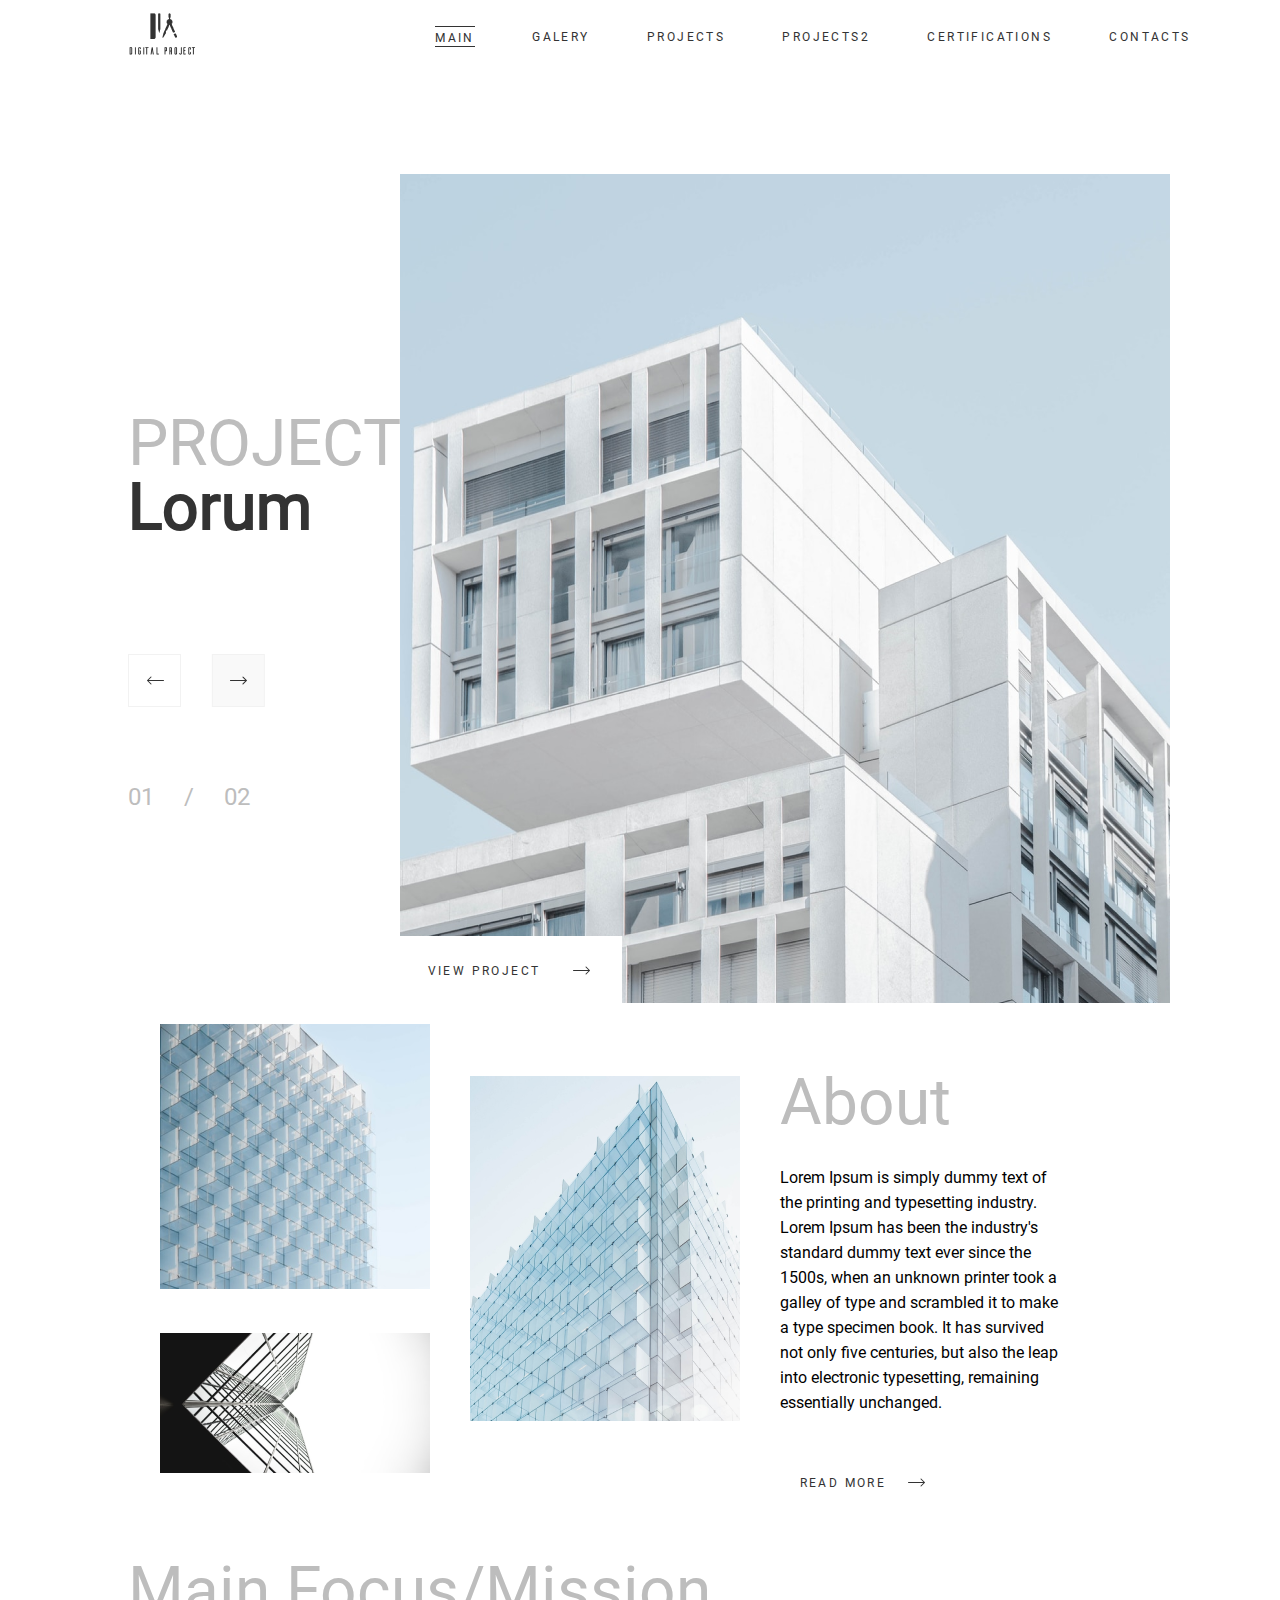
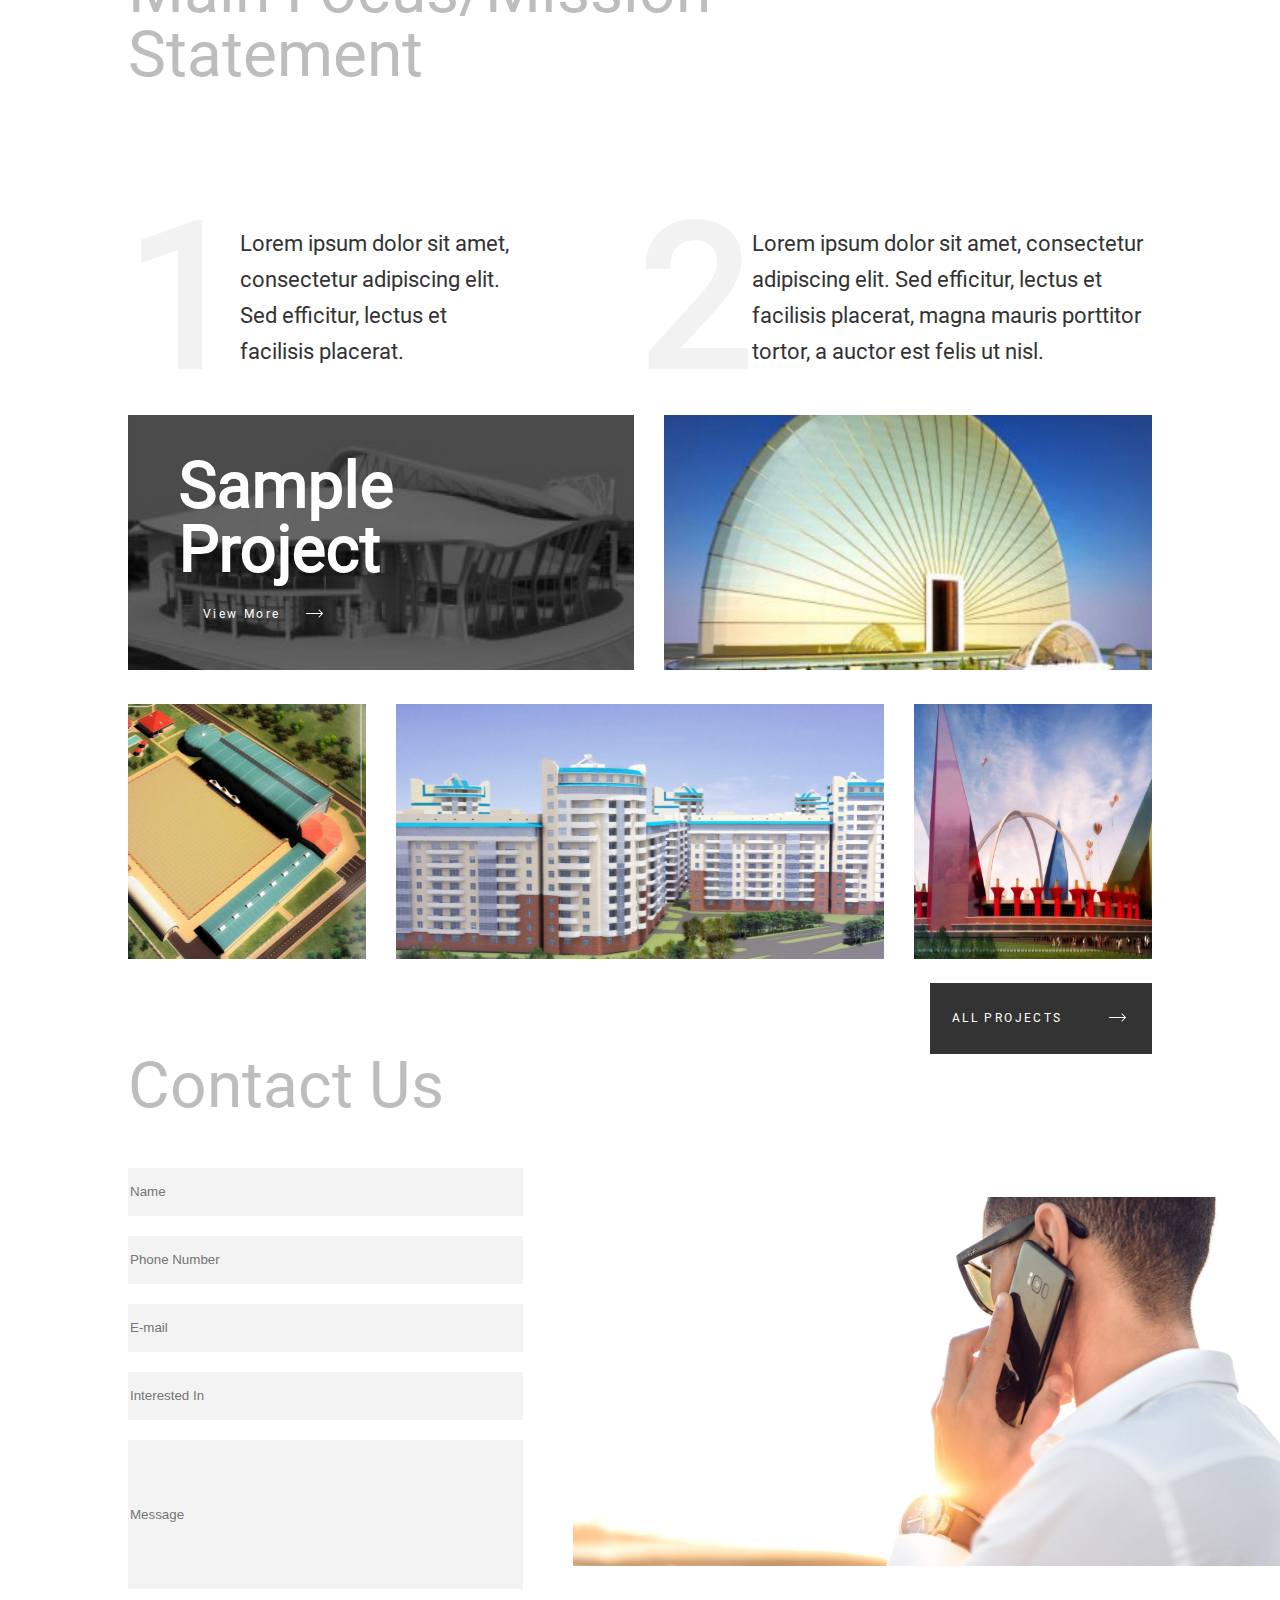
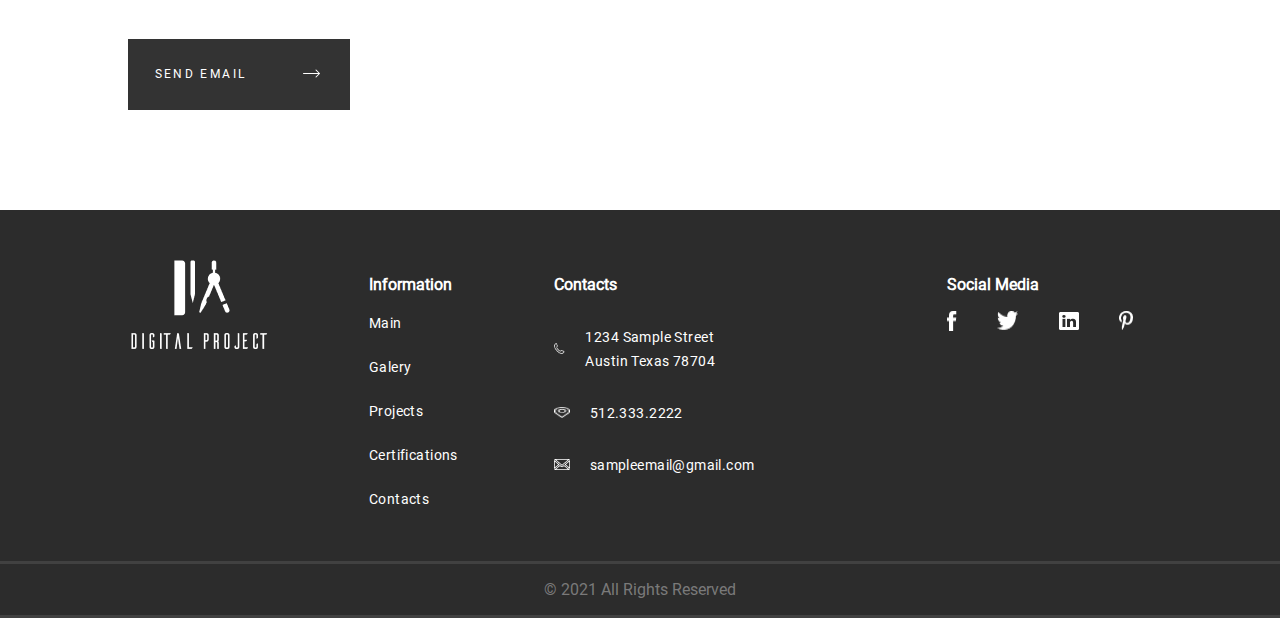
<file: index.html>
<!DOCTYPE html>
<html lang="en">
  <head>
    <meta charset="UTF-8" />
    <meta name="viewport" content="width=device-width, initial-scale=1.0" />
    <link rel="stylesheet" href="style.css" />
    <title>Main</title>
  </head>
  <body>
    <header>
      <nav>
        <div><img src="imgs/Group 11.png" alt="" /></div>
        <div class="menu">
          <div class="active"><a href="#" class="navbtn">MAIN</a></div>
          <div class="menudivs">
            <a href="galery.html" class="navbtn">GALERY</a>
          </div>
          <div class="menudivs">
            <a href="projects.html" class="navbtn">PROJECTS</a>
          </div>
          <div class="menudivs">
            <a href="projects1.html" class="navbtn">PROJECTS2</a>
          </div>
          <div class="menudivs">
            <a href="certifications.html" class="navbtn">CERTIFICATIONS</a>
          </div>
          <div class="menudivs">
            <a href="contacts.html" class="navbtn">CONTACTS</a>
          </div>
        </div>
      </nav>
    </header>
    <div class="main">
      <div class="div1">
        <div class="div1_1">
          <div>
            <p class="Ptext1">PROJECT <span class="Ptext2">Lorum</span></p>
          </div>
          <div class="arrows">
            <div><img src="imgs/Frame 9.png" alt="" /></div>
            <div><img src="imgs/Frame 8.png" alt="" /></div>
          </div>
          <div class="num">
            <p>01</p>
            <p>/</p>
            <p>02</p>
          </div>
        </div>
        <div class="photo">
          <img src="imgs/Rectangle 6.png" alt="" />
          <div class="button1">
            <a href="">VIEW PROJECT</a
            ><img src="imgs/arrow-2-right-long.png" alt="" />
          </div>
        </div>
      </div>
      <div class="div2">
        <div class="div2_1">
          <div class="A1">
            <div><img src="imgs/Rectangle 8.png" alt="" /></div>
            <div><img src="imgs/Rectangle 10.png" alt="" /></div>
          </div>
          <div class="A2">
            <div><img src="imgs/Rectangle 9.png" alt="" /></div>
          </div>
        </div>
        <div class="text1">
          <div>
            <p class="bigtext">About</p>
            <p class="smalltext">
              Lorem Ipsum is simply dummy text of the printing and typesetting
              industry. Lorem Ipsum has been the industry's standard dummy text
              ever since the 1500s, when an unknown printer took a galley of
              type and scrambled it to make a type specimen book. It has
              survived not only five centuries, but also the leap into
              electronic typesetting, remaining essentially unchanged.
            </p>
          </div>
          <div class="arrowbtn">
            <div class="button2">
              <a href="">READ MORE</a>
            </div>
            <img src="imgs/arrow-2-right-long.png" alt="" />
          </div>
        </div>
      </div>

      <div class="div3">
        <div class="bigtext" style="width: 80%">
          <p>Main Focus/Mission Statement</p>
        </div>
        <div class="div3_1">
          <div class="text2">
            <p class="hugetext">1</p>
            <p class="smalltext1">
              Lorem ipsum dolor sit amet, consectetur adipiscing elit. Sed
              efficitur, lectus et facilisis placerat.
            </p>
          </div>
          <div class="text2">
            <p class="hugetext">2</p>
            <p class="smalltext2">
              Lorem ipsum dolor sit amet, consectetur adipiscing elit. Sed
              efficitur, lectus et facilisis placerat, magna mauris porttitor
              tortor, a auctor est felis ut nisl.
            </p>
          </div>
        </div>
      </div>
      <div class="div4">
        <div class="gridA">
          <div class="gA1">
            <img src="imgs/Rectangle 12.png" alt="" />
            <div class="abs1">
              <p class="abstext">Sample Project</p>
              <div class="arrowbtn">
                <div class="button2">
                  <a href="" style="color: white">View More</a>
                </div>
                <img src="imgs/arrow-2-right-long(1).png" alt="" />
              </div>
            </div>
          </div>
          <div class="gA2"><img src="imgs/image 15.png" alt="" /></div>
          <div class="gA3"><img src="imgs/image 16.png" alt="" /></div>
          <div class="gA4"><img src="imgs/image 17.png" alt="" /></div>
          <div class="gA5"><img src="imgs/image 18.png" alt="" /></div>
        </div>
        <div class="button3">
          <div>
            <a href="" style="color: white">ALL PROJECTS</a>
          </div>
          <img src="imgs/arrow-2-right-long(1).png" alt="" />
        </div>
      </div>
      <div class="div5">
        <div>
          <form action="">
            <div class="form">
              <label for="" class="bigtext">Contact Us</label>
              <input type="text" placeholder="Name" class="input1" />
              <input type="text" placeholder="Phone Number" class="input1" />
              <input type="email" placeholder="E-mail" class="input1" />
              <input type="text" placeholder="Interested In" class="input1" />
              <input type="text" placeholder="Message" class="input2" />
            </div>
            <div class="button3">
              <div>
                <a href="" style="color: white">SEND EMAIL</a>
              </div>
              <img src="imgs/arrow-2-right-long(1).png" alt="" />
            </div>
          </form>
        </div>
        <div class="img2"><img src="imgs/image 12.png" alt="" /></div>
      </div>
    </div>
    <footer>
      <div class="foot">
        <div><img src="imgs/Group 11 1.png" alt="" /></div>
        <div>
          <div class="footh"><p>Information</p></div>
          <div class="foot1">
            <a href="#">Main</a>
            <a href="galery.html">Galery</a>
            <a href="projects.html">Projects</a>
            <a href="certifications.html">Certifications</a>
            <a href="contacts.html">Contacts</a>
          </div>
        </div>
        <div class="foot2">
          <div class="footh"><p>Contacts</p></div>
          <div class="cards">
            <img src="imgs/Group.png" alt="" width="16px" height="11px" />
            <p>1234 Sample Street Austin Texas 78704</p>
          </div>
          <div class="cards">
            <img src="imgs/Vector.png" alt="" width="16px" height="11px" />
            <p>512.333.2222</p>
          </div>
          <div class="cards">
            <img src="imgs/Group(2).png" alt="" width="16px" height="11px" />
            <p>sampleemail@gmail.com</p>
          </div>
        </div>
        <div class="foot3">
          <div class="footh"><p>Social Media</p></div>
          <div class="img3">
            <img src="imgs/facebook.png" alt="" />
            <img src="imgs/twitter.png" alt="" />
            <img src="imgs/Linked In.png" alt="" />
            <img src="imgs/pininterest.png" alt="" />
          </div>
        </div>
      </div>
      <div class="Dno"><p>© 2021 All Rights Reserved</p></div>
    </footer>
  </body>
</html>
</file>
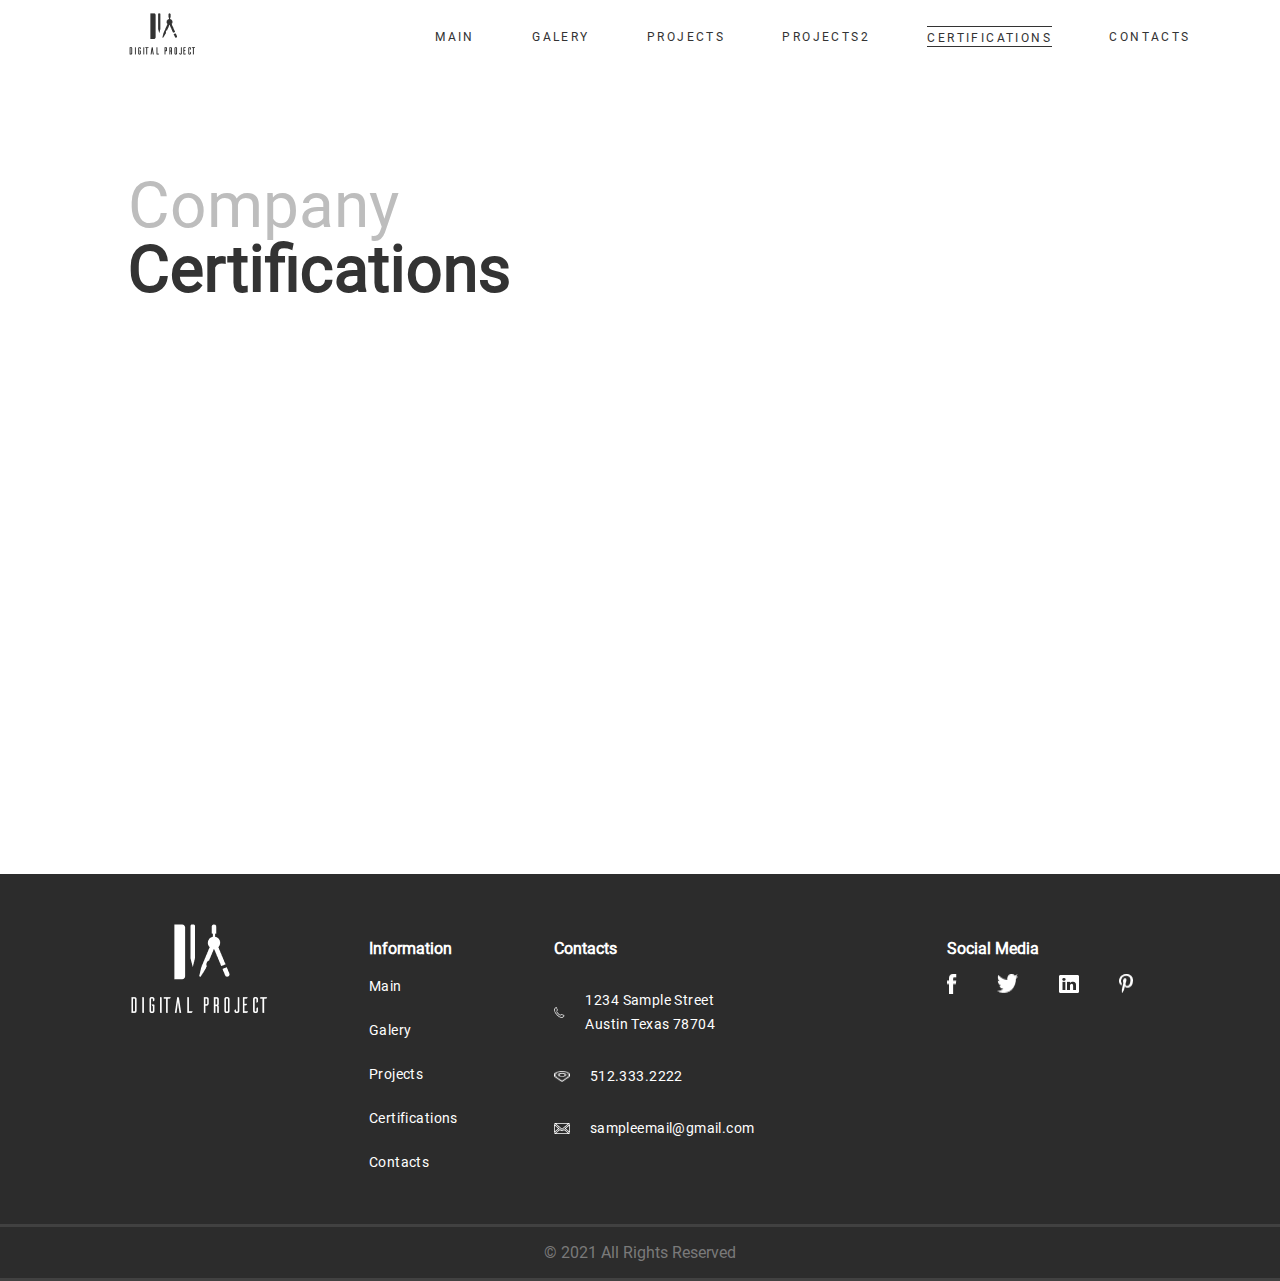
<file: certifications.html>
<!DOCTYPE html>
<html lang="en">
  <head>
    <meta charset="UTF-8" />
    <meta name="viewport" content="width=device-width, initial-scale=1.0" />
    <link rel="stylesheet" href="style.css" />
    <title>Certifications</title>
  </head>
  <body>
    <header>
      <nav>
        <div><img src="imgs/Group 11.png" alt="" /></div>
        <div class="menu">
          <div class="menudivs"><a href="#" class="navbtn">MAIN</a></div>
          <div class="menudivs">
            <a href="galery.html" class="navbtn">GALERY</a>
          </div>
          <div class="menudivs">
            <a href="projects.html" class="navbtn">PROJECTS</a>
          </div>
          <div class="menudivs">
            <a href="projects1.html" class="navbtn">PROJECTS2</a>
          </div>
          <div class="active">
            <a href="certifications.html" class="navbtn">CERTIFICATIONS</a>
          </div>
          <div class="menudivs">
            <a href="contacts.html" class="navbtn">CONTACTS</a>
          </div>
        </div>
      </nav>
    </header>
    <div class="main3" style="height: 600px">
      <div class="bigtext" style="width: 30%">
        <p class="Ptext1" style="margin: 0">
          Company <span class="Ptext2">Certifications</span>
        </p>
      </div>
    </div>
    <footer>
      <div class="foot">
        <div><img src="imgs/Group 11 1.png" alt="" /></div>
        <div>
          <div class="footh"><p>Information</p></div>
          <div class="foot1">
            <a href="#">Main</a>
            <a href="galery.html">Galery</a>
            <a href="projects.html">Projects</a>
            <a href="certifications.html">Certifications</a>
            <a href="contacts.html">Contacts</a>
          </div>
        </div>
        <div class="foot2">
          <div class="footh"><p>Contacts</p></div>
          <div class="cards">
            <img src="imgs/Group.png" alt="" width="16px" height="11px" />
            <p>1234 Sample Street Austin Texas 78704</p>
          </div>
          <div class="cards">
            <img src="imgs/Vector.png" alt="" width="16px" height="11px" />
            <p>512.333.2222</p>
          </div>
          <div class="cards">
            <img src="imgs/Group(2).png" alt="" width="16px" height="11px" />
            <p>sampleemail@gmail.com</p>
          </div>
        </div>
        <div class="foot3">
          <div class="footh"><p>Social Media</p></div>
          <div class="img3">
            <img src="imgs/facebook.png" alt="" />
            <img src="imgs/twitter.png" alt="" />
            <img src="imgs/Linked In.png" alt="" />
            <img src="imgs/pininterest.png" alt="" />
          </div>
        </div>
      </div>
      <div class="Dno"><p>© 2021 All Rights Reserved</p></div>
    </footer>
  </body>
</html>
</file>
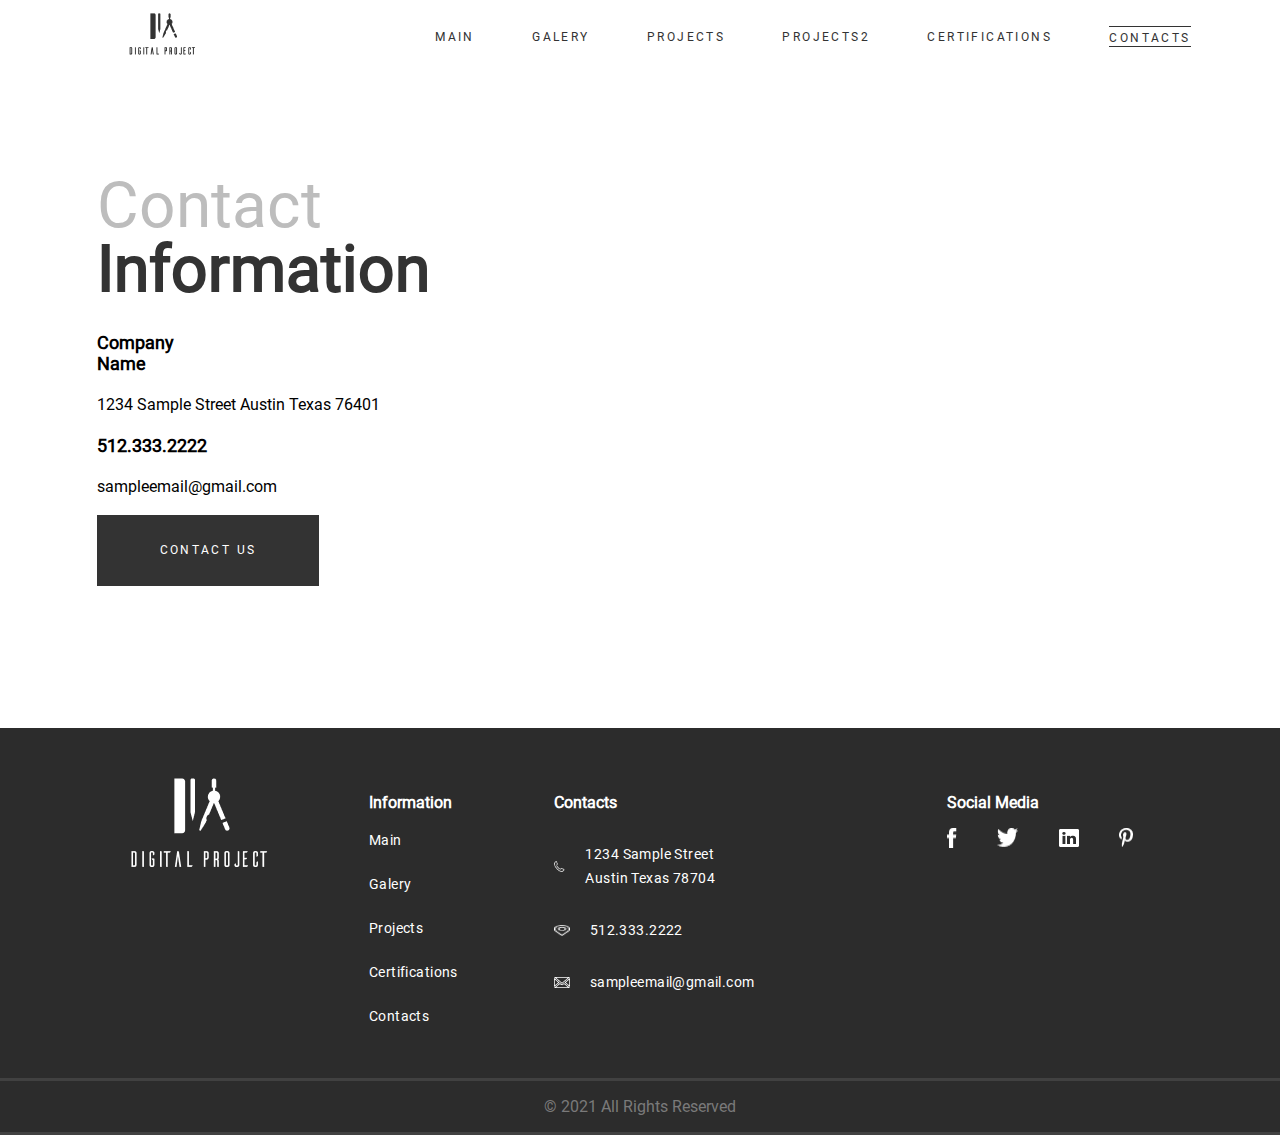
<file: contacts.html>
<!DOCTYPE html>
<html lang="en">
  <head>
    <meta charset="UTF-8" />
    <meta name="viewport" content="width=device-width, initial-scale=1.0" />
    <link rel="stylesheet" href="style.css" />
    <title>Contacts</title>
  </head>
  <body>
    <header>
        <nav>
          <div><img src="imgs/Group 11.png" alt="" /></div>
          <div class="menu">
            <div class="menudivs"><a href="#" class="navbtn">MAIN</a></div>
            <div class="menudivs">
              <a href="galery.html" class="navbtn">GALERY</a>
            </div>
            <div class="menudivs">
              <a href="projects.html" class="navbtn">PROJECTS</a>
            </div>
            <div class="menudivs">
              <a href="projects1.html" class="navbtn">PROJECTS2</a>
            </div>
            <div class="menudivs">
              <a href="certifications.html" class="navbtn">CERTIFICATIONS</a>
            </div>
            <div class="active">
              <a href="contacts.html" class="navbtn">CONTACTS</a>
            </div>
          </div>
        </nav>
      </header>
    <div class="main4">
      <div class="main4_1">
        <div>
          <div class="bigtext" style="width: 30%">
            <p class="Ptext1" style="margin: 0">
              Contact <span class="Ptext2">Information</span>
            </p>
          </div>
          <div>
            <p class="smalltext4">Company Name</p>
            <p class="smalltext3">1234 Sample Street Austin Texas 76401</p>
          </div>
          <div class="smalltext4"><p>512.333.2222</p></div>
          <div class="smalltext3"><p>sampleemail@gmail.com</p></div>
          <div class="button3">
            <a href="" style="color: white">CONTACT US</a>
          </div>
        </div>
        <div>
          <iframe
            src="https://www.google.com/maps/embed?pb=!1m14!1m12!1m3!1d142876.4527086592!2d41.80433576693568!3d41.6782930305373!2m3!1f0!2f0!3f0!3m2!1i1024!2i768!4f13.1!5e0!3m2!1sru!2sge!4v1735152020690!5m2!1sru!2sge"
            width="800"
            height="450"
            style="border: 0"
            allowfullscreen=""
            loading="lazy"
            referrerpolicy="no-referrer-when-downgrade"
          ></iframe>
        </div>
      </div>
    </div>
    <footer>
      <div class="foot">
        <div><img src="imgs/Group 11 1.png" alt="" /></div>
        <div>
          <div class="footh"><p>Information</p></div>
          <div class="foot1">
            <a href="#">Main</a>
            <a href="galery.html">Galery</a>
            <a href="projects.html">Projects</a>
            <a href="certifications.html">Certifications</a>
            <a href="contacts.html">Contacts</a>
          </div>
        </div>
        <div class="foot2">
          <div class="footh"><p>Contacts</p></div>
          <div class="cards">
            <img src="imgs/Group.png" alt="" width="16px" height="11px" />
            <p>1234 Sample Street Austin Texas 78704</p>
          </div>
          <div class="cards">
            <img src="imgs/Vector.png" alt="" width="16px" height="11px" />
            <p>512.333.2222</p>
          </div>
          <div class="cards">
            <img src="imgs/Group(2).png" alt="" width="16px" height="11px" />
            <p>sampleemail@gmail.com</p>
          </div>
        </div>
        <div class="foot3">
          <div class="footh"><p>Social Media</p></div>
          <div class="img3">
            <img src="imgs/facebook.png" alt="" />
            <img src="imgs/twitter.png" alt="" />
            <img src="imgs/Linked In.png" alt="" />
            <img src="imgs/pininterest.png" alt="" />
          </div>
        </div>
      </div>
      <div class="Dno"><p>© 2021 All Rights Reserved</p></div>
    </footer>
  </body>
</html>
</file>
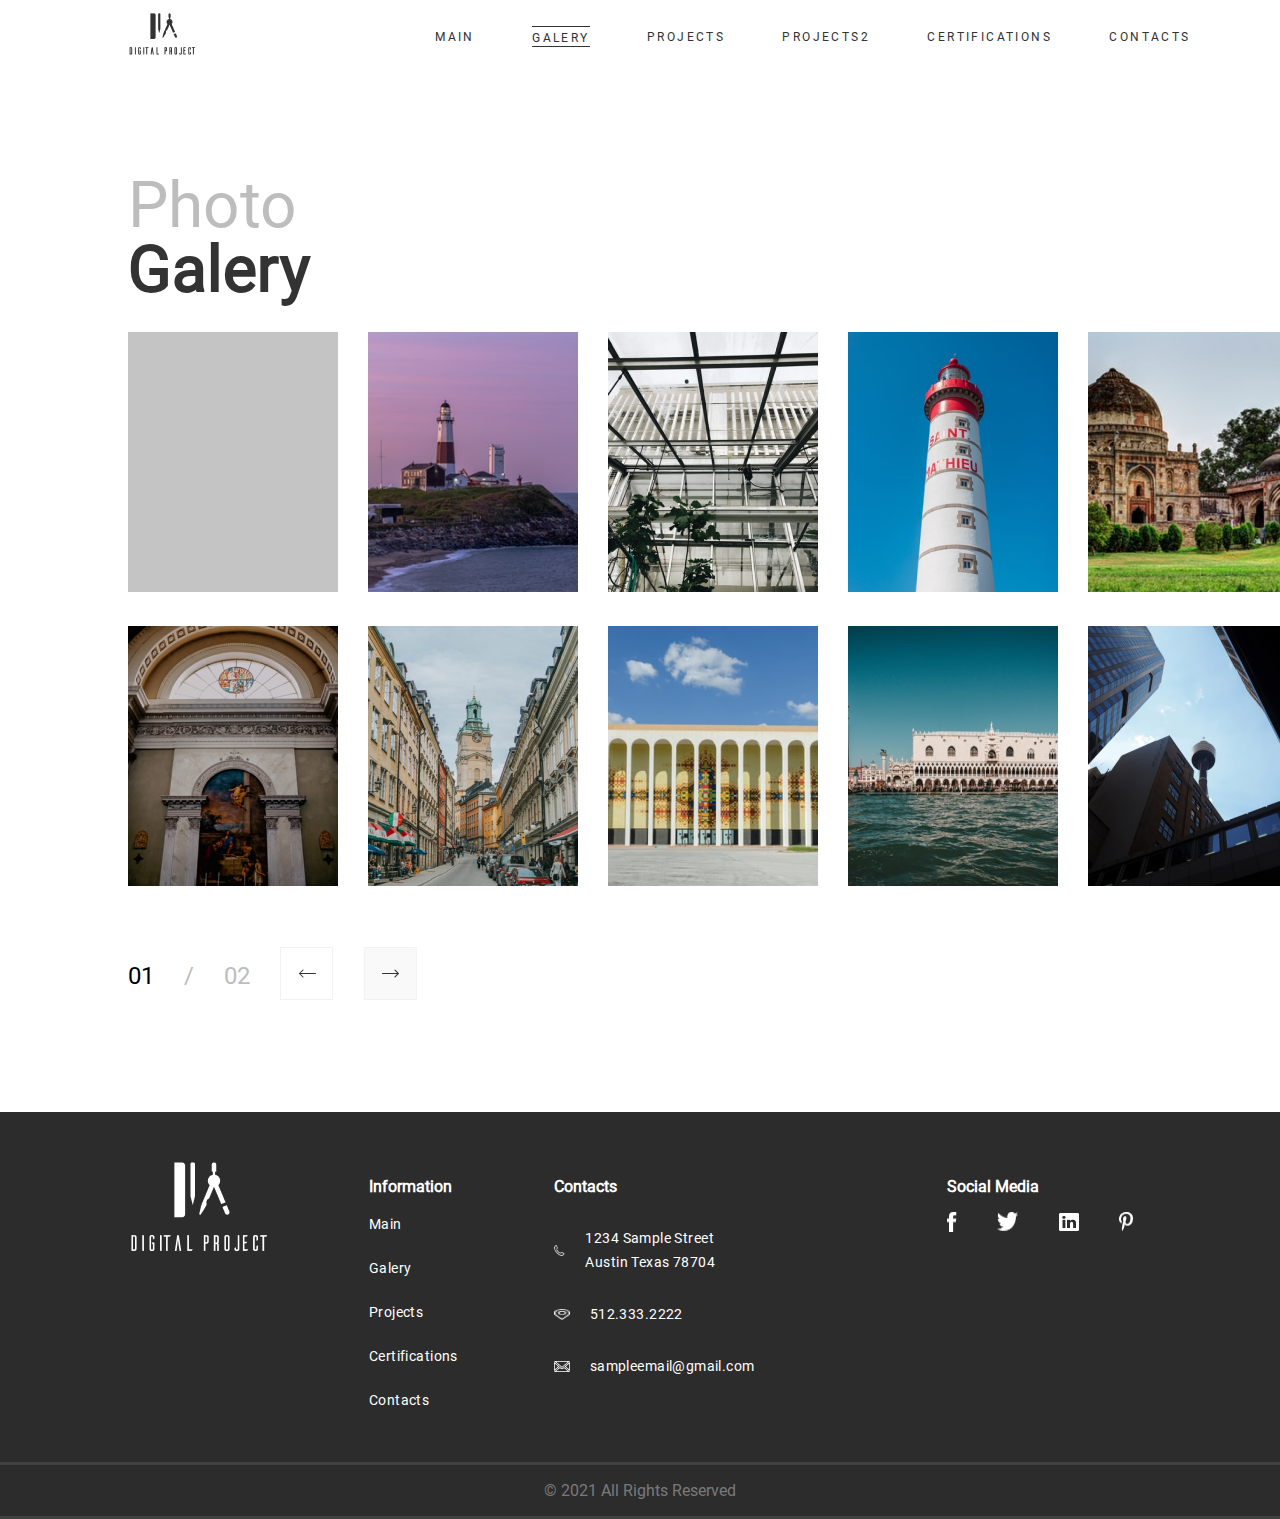
<file: galery.html>
<!DOCTYPE html>
<html lang="en">
  <head>
    <meta charset="UTF-8" />
    <meta name="viewport" content="width=device-width, initial-scale=1.0" />
    <link rel="stylesheet" href="style.css" />
    <title>Galery</title>
  </head>
  <body>
    <header>
      <nav>
        <div><img src="imgs/Group 11.png" alt="" /></div>
        <div class="menu">
          <div class="menudivs"><a href="#" class="navbtn">MAIN</a></div>
          <div class="active">
            <a href="galery.html" class="navbtn">GALERY</a>
          </div>
          <div class="menudivs">
            <a href="projects.html" class="navbtn">PROJECTS</a>
          </div>
          <div class="menudivs">
            <a href="projects1.html" class="navbtn">PROJECTS2</a>
          </div>
          <div class="menudivs">
            <a href="certifications.html" class="navbtn">CERTIFICATIONS</a>
          </div>
          <div class="menudivs">
            <a href="contacts.html" class="navbtn">CONTACTS</a>
          </div>
        </div>
      </nav>
    </header>
    <div class="main2">
      <div>
        <div class="bigtext" style="width: 20%">
          <p class="Ptext1" style="margin: 0">
            Photo <span class="Ptext2">Galery</span>
          </p>
        </div>
        <div class="gridB">
          <div class="gridB1">
            <img src="imgspage2/Rectangle 22.png" alt="" />
          </div>
          <div class="gridB2">
            <img src="imgspage2/Rectangle 23.png" alt="" />
          </div>
          <div class="gridB3">
            <img src="imgspage2/Rectangle 24.png" alt="" />
          </div>
          <div class="gridB4">
            <img src="imgspage2/Rectangle 25.png" alt="" />
          </div>
          <div class="gridB5">
            <img src="imgspage2/Rectangle 26.png" alt="" />
          </div>
          <div class="gridB6">
            <img src="imgspage2/Rectangle 27.png" alt="" />
          </div>
          <div class="gridB7">
            <img src="imgspage2/Rectangle 28.png" alt="" />
          </div>
          <div class="gridB8">
            <img src="imgspage2/Rectangle 29.png" alt="" />
          </div>
          <div class="gridB9">
            <img src="imgspage2/Rectangle 30.png" alt="" />
          </div>
          <div class="gridB10">
            <img src="imgspage2/Rectangle 31.png" alt="" />
          </div>
        </div>
      </div>
      <div class="arrows">
        <div class="num">
          <p style="color: black">01</p>
          <p>/</p>
          <p>02</p>
        </div>
        <div class="arrows">
          <div><img src="imgs/Frame 9.png" alt="" /></div>
          <div><img src="imgs/Frame 8.png" alt="" /></div>
        </div>
      </div>
    </div>
    <footer>
      <div class="foot">
        <div><img src="imgs/Group 11 1.png" alt="" /></div>
        <div>
          <div class="footh"><p>Information</p></div>
          <div class="foot1">
            <a href="#">Main</a>
            <a href="galery.html">Galery</a>
            <a href="projects.html">Projects</a>
            <a href="certifications.html">Certifications</a>
            <a href="contacts.html">Contacts</a>
          </div>
        </div>
        <div class="foot2">
          <div class="footh"><p>Contacts</p></div>
          <div class="cards">
            <img src="imgs/Group.png" alt="" width="16px" height="11px" />
            <p>1234 Sample Street Austin Texas 78704</p>
          </div>
          <div class="cards">
            <img src="imgs/Vector.png" alt="" width="16px" height="11px" />
            <p>512.333.2222</p>
          </div>
          <div class="cards">
            <img src="imgs/Group(2).png" alt="" width="16px" height="11px" />
            <p>sampleemail@gmail.com</p>
          </div>
        </div>
        <div class="foot3">
          <div class="footh"><p>Social Media</p></div>
          <div class="img3">
            <img src="imgs/facebook.png" alt="" />
            <img src="imgs/twitter.png" alt="" />
            <img src="imgs/Linked In.png" alt="" />
            <img src="imgs/pininterest.png" alt="" />
          </div>
        </div>
      </div>
      <div class="Dno"><p>© 2021 All Rights Reserved</p></div>
    </footer>
  </body>
</html>
</file>
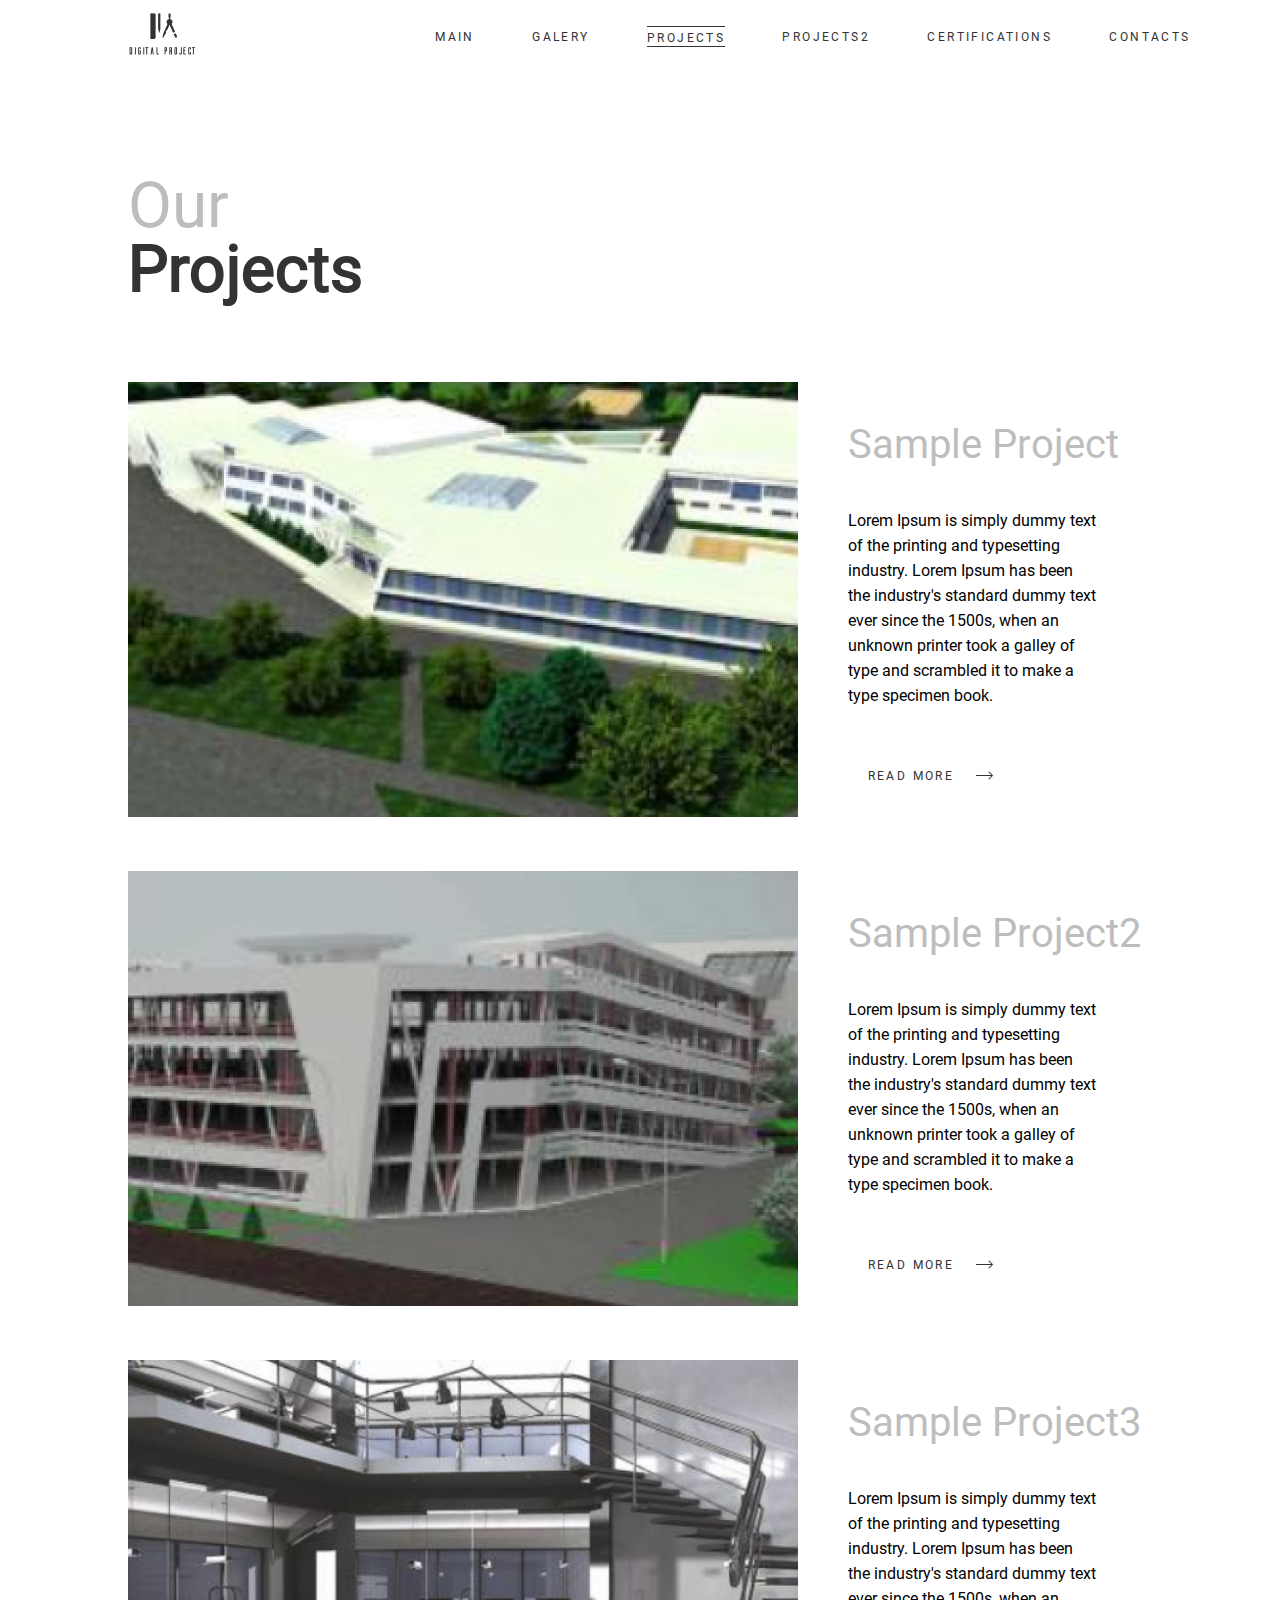
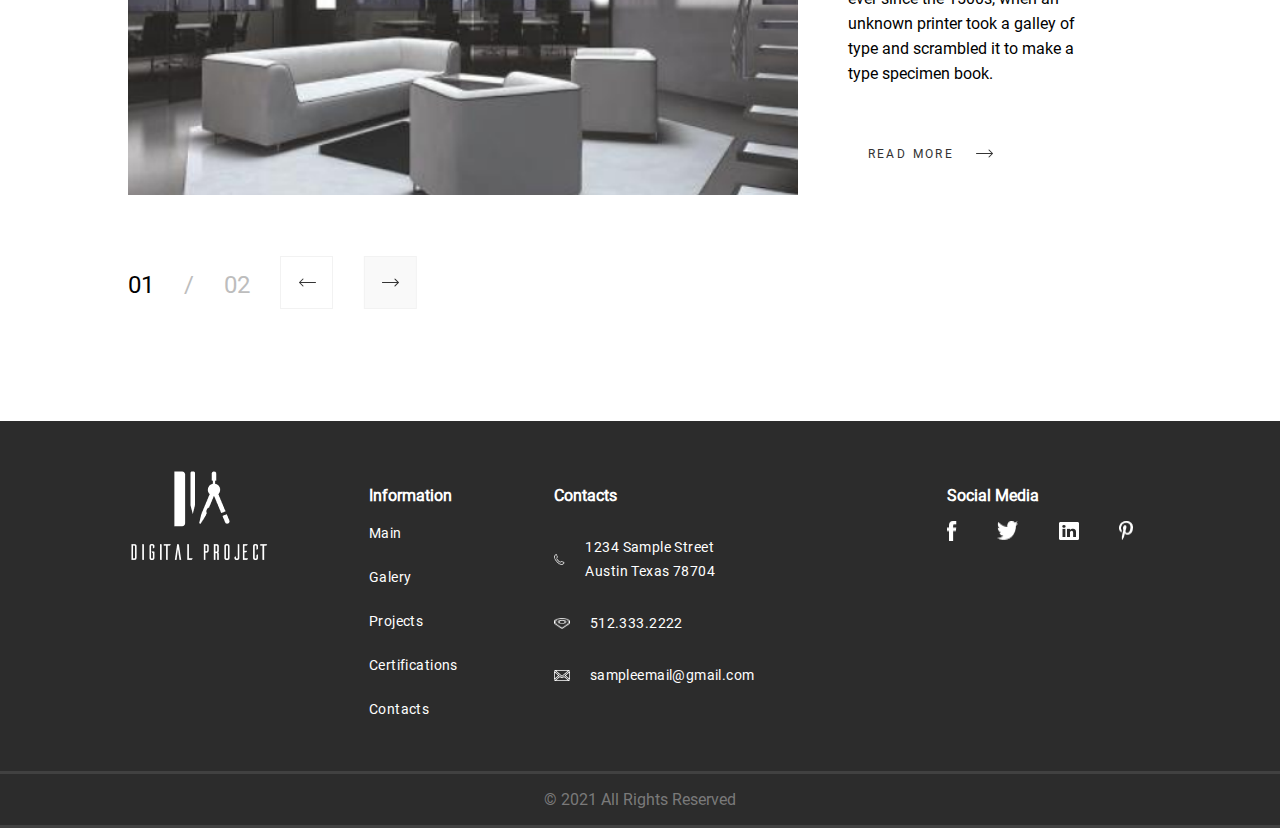
<file: projects.html>
<!DOCTYPE html>
<html lang="en">
  <head>
    <meta charset="UTF-8" />
    <meta name="viewport" content="width=device-width, initial-scale=1.0" />
    <link rel="stylesheet" href="style.css" />
    <title>Projects</title>
  </head>
  <body>
    <header>
      <nav>
        <div><img src="imgs/Group 11.png" alt="" /></div>
        <div class="menu">
          <div class="menudivs"><a href="#" class="navbtn">MAIN</a></div>
          <div class="menudivs">
            <a href="galery.html" class="navbtn">GALERY</a>
          </div>
          <div class="active">
            <a href="projects.html" class="navbtn">PROJECTS</a>
          </div>
          <div class="menudivs">
            <a href="projects1.html" class="navbtn">PROJECTS2</a>
          </div>
          <div class="menudivs">
            <a href="certifications.html" class="navbtn">CERTIFICATIONS</a>
          </div>
          <div class="menudivs">
            <a href="contacts.html" class="navbtn">CONTACTS</a>
          </div>
        </div>
      </nav>
    </header>
    <div class="main3">
      <div class="bigtext" style="width: 20%">
        <p class="Ptext1" style="margin: 0">
          Our <span class="Ptext2">Projects</span>
        </p>
      </div>
      <div class="infocard">
        <div><img src="imgspage3/image 30.png" alt="" /></div>
        <div class="text1">
          <div>
            <p class="bigtext1">Sample Project</p>
            <p class="smalltext">
              Lorem Ipsum is simply dummy text of the printing and typesetting
              industry. Lorem Ipsum has been the industry's standard dummy text
              ever since the 1500s, when an unknown printer took a galley of
              type and scrambled it to make a type specimen book.
            </p>
          </div>
          <div class="arrowbtn">
            <div class="button2">
              <a href="">READ MORE</a>
            </div>
            <img src="imgs/arrow-2-right-long.png" alt="" />
          </div>
        </div>
      </div>
      <div class="infocard">
        <div><img src="imgspage3/image 32.png" alt="" /></div>
        <div class="text1">
          <div>
            <p class="bigtext1">Sample Project2</p>
            <p class="smalltext">
              Lorem Ipsum is simply dummy text of the printing and typesetting
              industry. Lorem Ipsum has been the industry's standard dummy text
              ever since the 1500s, when an unknown printer took a galley of
              type and scrambled it to make a type specimen book.
            </p>
          </div>
          <div class="arrowbtn">
            <div class="button2">
              <a href="">READ MORE</a>
            </div>
            <img src="imgs/arrow-2-right-long.png" alt="" />
          </div>
        </div>
      </div>
      <div class="infocard">
        <div><img src="imgspage3/image 33.png" alt="" /></div>
        <div class="text1">
          <div>
            <p class="bigtext1">Sample Project3</p>
            <p class="smalltext">
              Lorem Ipsum is simply dummy text of the printing and typesetting
              industry. Lorem Ipsum has been the industry's standard dummy text
              ever since the 1500s, when an unknown printer took a galley of
              type and scrambled it to make a type specimen book.
            </p>
          </div>
          <div class="arrowbtn">
            <div class="button2">
              <a href="">READ MORE</a>
            </div>
            <img src="imgs/arrow-2-right-long.png" alt="" />
          </div>
        </div>
      </div>
      <div class="arrows">
        <div class="num">
          <p style="color: black">01</p>
          <p>/</p>
          <p>02</p>
        </div>
        <div class="arrows">
          <div><img src="imgs/Frame 9.png" alt="" /></div>
          <div><img src="imgs/Frame 8.png" alt="" /></div>
        </div>
      </div>
    </div>
    <footer>
      <div class="foot">
        <div><img src="imgs/Group 11 1.png" alt="" /></div>
        <div>
          <div class="footh"><p>Information</p></div>
          <div class="foot1">
            <a href="#">Main</a>
            <a href="galery.html">Galery</a>
            <a href="projects.html">Projects</a>
            <a href="certifications.html">Certifications</a>
            <a href="contacts.html">Contacts</a>
          </div>
        </div>
        <div class="foot2">
          <div class="footh"><p>Contacts</p></div>
          <div class="cards">
            <img src="imgs/Group.png" alt="" width="16px" height="11px" />
            <p>1234 Sample Street Austin Texas 78704</p>
          </div>
          <div class="cards">
            <img src="imgs/Vector.png" alt="" width="16px" height="11px" />
            <p>512.333.2222</p>
          </div>
          <div class="cards">
            <img src="imgs/Group(2).png" alt="" width="16px" height="11px" />
            <p>sampleemail@gmail.com</p>
          </div>
        </div>
        <div class="foot3">
          <div class="footh"><p>Social Media</p></div>
          <div class="img3">
            <img src="imgs/facebook.png" alt="" />
            <img src="imgs/twitter.png" alt="" />
            <img src="imgs/Linked In.png" alt="" />
            <img src="imgs/pininterest.png" alt="" />
          </div>
        </div>
      </div>
      <div class="Dno"><p>© 2021 All Rights Reserved</p></div>
    </footer>
  </body>
</html>
</file>
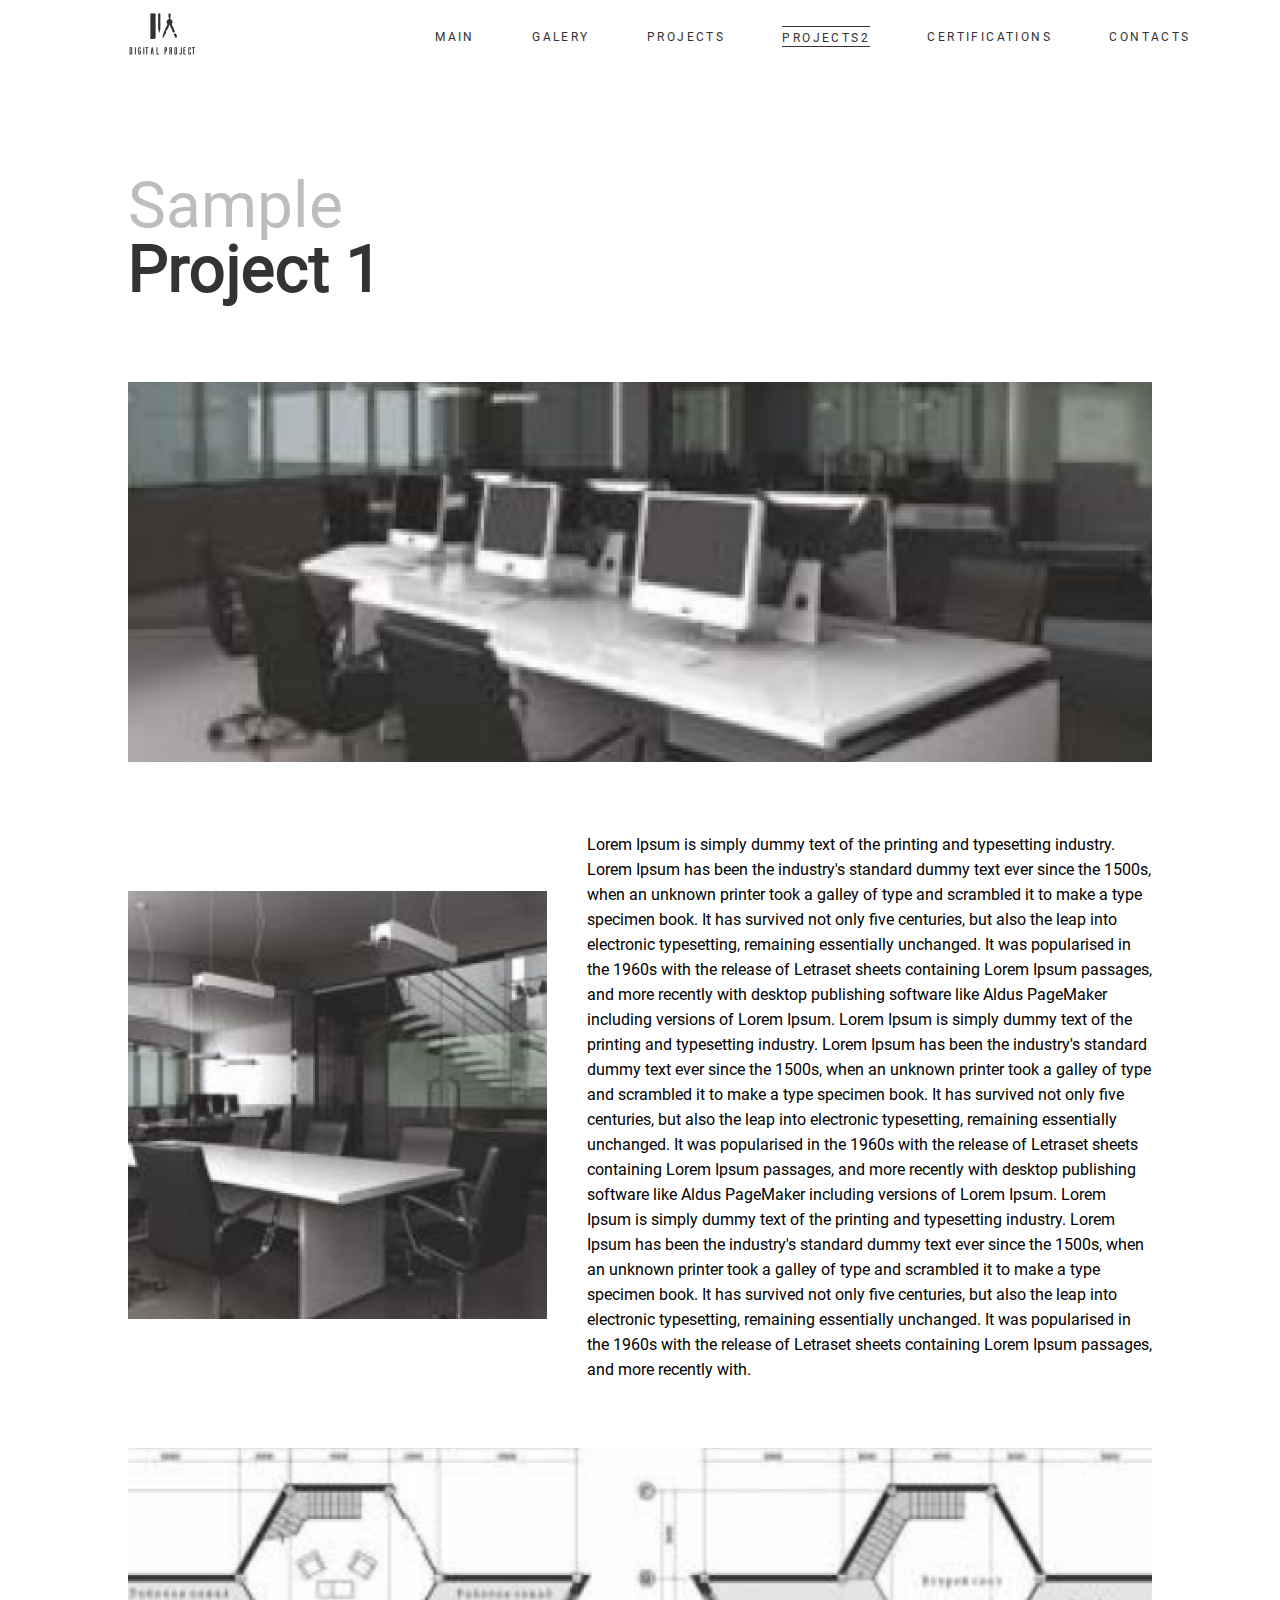
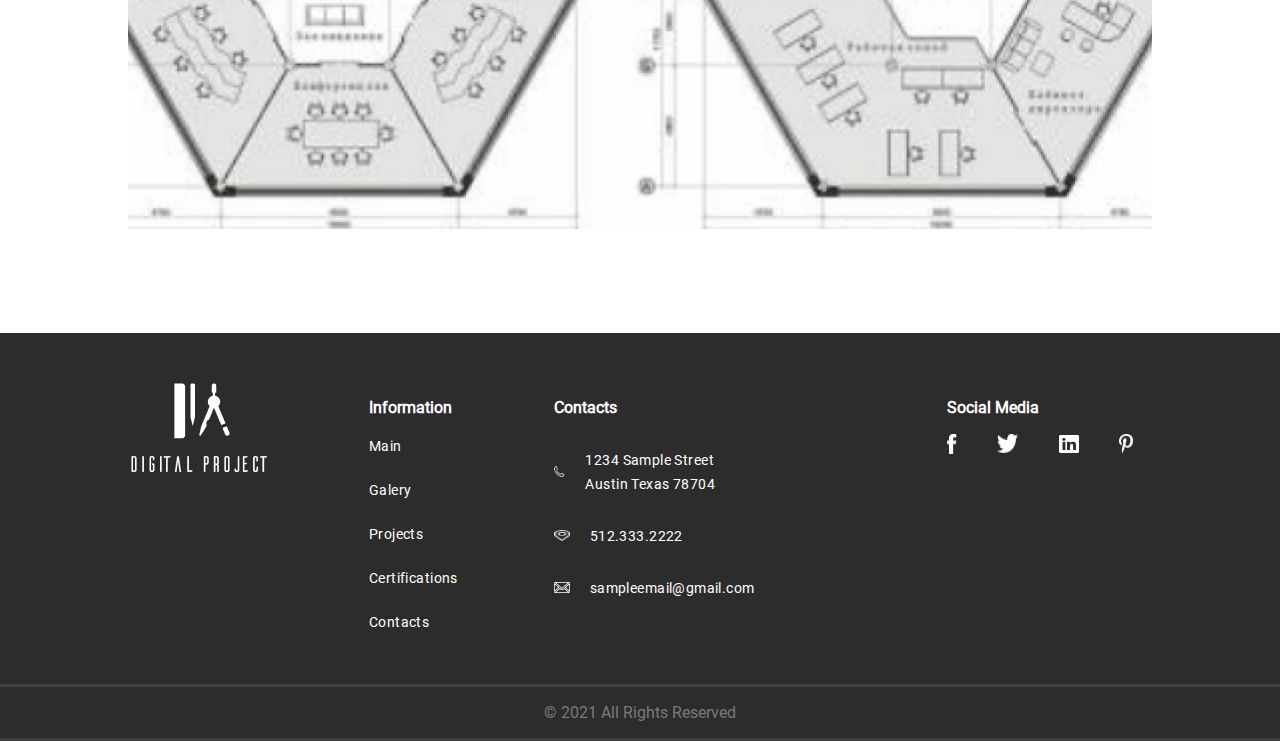
<file: projects1.html>
<!DOCTYPE html>
<html lang="en">
  <head>
    <meta charset="UTF-8" />
    <meta name="viewport" content="width=device-width, initial-scale=1.0" />
    <link rel="stylesheet" href="style.css" />
    <title>Projects</title>
  </head>
  <body>
    <header>
      <nav>
        <div><img src="imgs/Group 11.png" alt="" /></div>
        <div class="menu">
          <div class="menudivs"><a href="#" class="navbtn">MAIN</a></div>
          <div class="menudivs">
            <a href="galery.html" class="navbtn">GALERY</a>
          </div>
          <div class="menudivs">
            <a href="projects.html" class="navbtn">PROJECTS</a>
          </div>
          <div class="active">
            <a href="projects1.html" class="navbtn">PROJECTS2</a>
          </div>
          <div class="menudivs">
            <a href="certifications.html" class="navbtn">CERTIFICATIONS</a>
          </div>
          <div class="menudivs">
            <a href="contacts.html" class="navbtn">CONTACTS</a>
          </div>
        </div>
      </nav>
    </header>
    <div class="main3">
      <div class="bigtext" style="width: 30%">
        <p class="Ptext1" style="margin: 0">
          Sample <span class="Ptext2">Project 1</span>
        </p>
      </div>
      <div class="pimg">
        <img src="imgspage4/image 33(1).png" alt="" width="100%" />
      </div>
      <div class="info4">
        <div><img src="imgspage4/image 34.png" alt="" /></div>
        <div class="smalltext3">
          <p>
            Lorem Ipsum is simply dummy text of the printing and typesetting
            industry. Lorem Ipsum has been the industry's standard dummy text
            ever since the 1500s, when an unknown printer took a galley of type
            and scrambled it to make a type specimen book. It has survived not
            only five centuries, but also the leap into electronic typesetting,
            remaining essentially unchanged. It was popularised in the 1960s
            with the release of Letraset sheets containing Lorem Ipsum passages,
            and more recently with desktop publishing software like Aldus
            PageMaker including versions of Lorem Ipsum. Lorem Ipsum is simply
            dummy text of the printing and typesetting industry. Lorem Ipsum has
            been the industry's standard dummy text ever since the 1500s, when
            an unknown printer took a galley of type and scrambled it to make a
            type specimen book. It has survived not only five centuries, but
            also the leap into electronic typesetting, remaining essentially
            unchanged. It was popularised in the 1960s with the release of
            Letraset sheets containing Lorem Ipsum passages, and more recently
            with desktop publishing software like Aldus PageMaker including
            versions of Lorem Ipsum. Lorem Ipsum is simply dummy text of the
            printing and typesetting industry. Lorem Ipsum has been the
            industry's standard dummy text ever since the 1500s, when an unknown
            printer took a galley of type and scrambled it to make a type
            specimen book. It has survived not only five centuries, but also the
            leap into electronic typesetting, remaining essentially unchanged.
            It was popularised in the 1960s with the release of Letraset sheets
            containing Lorem Ipsum passages, and more recently with.
          </p>
        </div>
      </div>
      <div class="pimg">
        <img src="imgspage4/image 35.png" alt="" width="100%" />
      </div>
    </div>
    <footer>
      <div class="foot">
        <div><img src="imgs/Group 11 1.png" alt="" /></div>
        <div>
          <div class="footh"><p>Information</p></div>
          <div class="foot1">
            <a href="#">Main</a>
            <a href="galery.html">Galery</a>
            <a href="projects.html">Projects</a>
            <a href="certifications.html">Certifications</a>
            <a href="contacts.html">Contacts</a>
          </div>
        </div>
        <div class="foot2">
          <div class="footh"><p>Contacts</p></div>
          <div class="cards">
            <img src="imgs/Group.png" alt="" width="16px" height="11px" />
            <p>1234 Sample Street Austin Texas 78704</p>
          </div>
          <div class="cards">
            <img src="imgs/Vector.png" alt="" width="16px" height="11px" />
            <p>512.333.2222</p>
          </div>
          <div class="cards">
            <img src="imgs/Group(2).png" alt="" width="16px" height="11px" />
            <p>sampleemail@gmail.com</p>
          </div>
        </div>
        <div class="foot3">
          <div class="footh"><p>Social Media</p></div>
          <div class="img3">
            <img src="imgs/facebook.png" alt="" />
            <img src="imgs/twitter.png" alt="" />
            <img src="imgs/Linked In.png" alt="" />
            <img src="imgs/pininterest.png" alt="" />
          </div>
        </div>
      </div>
      <div class="Dno"><p>© 2021 All Rights Reserved</p></div>
    </footer>
  </body>
</html>
</file>
<file: style.css>
@font-face {
  font-family: Roboto;
  src: url(fonts/Roboto/Roboto-Regular.ttf);
}
body {
  height: 100%;
  width: 100%;
  font-family: Roboto, serif;
  margin: 0;
  display: flex;
  flex-direction: column;
  align-items: center;
  gap: 100px;
}
a {
  text-decoration: none;
}
header {
  width: 100%;
  display: flex;
  justify-content: center;
}
nav {
  display: flex;
  justify-content: space-between;
  align-items: center;
  width: 80%;
  padding: 1% 0 1% 0;
}
.menu {
  display: flex;
  width: 70%;
  gap: 8%;
}
.navbtn {
  font-family: Roboto, serif;
  font-size: 12px;
  font-weight: 400;
  line-height: 12px;
  letter-spacing: 0.2em;
  text-align: left;
  text-underline-position: from-font;
  text-decoration-skip-ink: none;
  color: rgba(51, 51, 51, 1);
}
.menudivs,
.active {
  text-align: center;
}
.menudivs:hover,
.active {
  border-top: 1px solid rgba(51, 51, 51, 1);
  border-bottom: 1px solid rgba(51, 51, 51, 1);
}
.main {
  display: flex;
  flex-direction: column;
  align-items: center;
}
.div1 {
  display: flex;
  width: 80%;
  justify-content: space-between;
  align-items: center;
}
.arrows {
  display: flex;
  gap: 30px;
  align-items: center;
}
.div1_1 {
  display: flex;
  flex-direction: column;
  align-items: flex-start;
  gap: 50px;
}
.Ptext1 {
  font-family: Roboto;
  font-size: 64px;
  font-weight: 300;
  line-height: 64px;
  text-align: left;
  text-underline-position: from-font;
  text-decoration-skip-ink: none;
  color: rgba(189, 189, 189, 1);
}
.Ptext2 {
  color: rgba(51, 51, 51, 1);
  font-weight: 700;
}
.num {
  display: flex;
  font-family: Roboto;
  font-size: 24px;
  font-weight: 400;
  line-height: 24px;
  text-align: left;
  text-underline-position: from-font;
  text-decoration-skip-ink: none;
  color: rgba(189, 189, 189, 1);
  gap: 30px;
}
.photo {
  position: relative;
}
.button1 {
  position: absolute;
  display: flex;
  bottom: 0;
  width: 222px;
  height: 71px;
  gap: 0px;
  opacity: 0px;
  background-color: white;
  align-items: center;
  justify-content: center;
  gap: 30px;
}
.button1 > a {
  color: rgba(51, 51, 51, 1);
  font-size: 12px;
  font-weight: 400;
  line-height: 12px;
  letter-spacing: 0.2em;
  text-align: left;
  text-underline-position: from-font;
  text-decoration-skip-ink: none;
}
.div2 {
  display: flex;
  width: 75%;
  gap: 40px;
  justify-content: center;
}
.div2_1 {
  display: flex;
  gap: 40px;
}
.A1 {
  display: flex;
  flex-direction: column;
  gap: 40px;
  justify-content: center;
}
.A2 {
  display: flex;
  align-items: center;
}
.text1 {
  width: 40%;
  display: flex;
  flex-direction: column;
  gap: 40px;
}
.bigtext {
  font-size: 64px;
  font-weight: 300;
  line-height: 64px;
  text-align: left;
  text-underline-position: from-font;
  text-decoration-skip-ink: none;
  color: rgba(189, 189, 189, 1);
  margin-bottom: 30px;
}
.smalltext {
  width: 82%;
  margin-top: 0;
  font-size: 16px;
  font-weight: 300;
  line-height: 25px;
  text-align: left;
  text-underline-position: from-font;
  text-decoration-skip-ink: none;
  color: rgba(0, 0, 0, 1);
}
.button2 {
  display: grid;
  place-content: center;
  bottom: 0;
  width: 123px;
  height: 24px;
  top: 24px;
  left: 35px;
  gap: 0px;
  opacity: 0px;
  background-color: transparent;
  font-size: 12px;
  font-weight: 400;
  line-height: 12px;
  letter-spacing: 0.2em;
  text-align: left;
  text-underline-position: from-font;
  text-decoration-skip-ink: none;
}
.arrowbtn {
  width: 150px;
  display: flex;
  align-items: center;
  justify-content: center;
}
.button2 > a {
  color: rgba(51, 51, 51, 1);
}
.div3 {
  width: 80%;
  display: flex;
  flex-direction: column;
  align-items: flex-start;
}
.hugetext {
  font-size: 200px;
  font-weight: 900;
  line-height: 234.38px;
  text-align: left;
  text-underline-position: from-font;
  text-decoration-skip-ink: none;
  color: rgba(242, 242, 242, 1);
  margin: 0;
}
.div3_1 {
  width: 100%;
  display: flex;
  justify-content: space-between;
}
.text2 {
  display: flex;
  align-items: center;
  width: 50%;
}
.smalltext1,
.smalltext2 {
  font-family: Roboto;
  font-size: 22px;
  font-weight: 400;
  line-height: 36px;
  text-align: left;
  text-underline-position: from-font;
  text-decoration-skip-ink: none;
  color: rgba(51, 51, 51, 1);
}
.smalltext1 {
  width: 55%;
}
.smalltext2 {
  width: 90%;
}
.div4 {
  display: flex;
  flex-direction: column;
  width: 80%;
  gap: 20px;
  align-items: flex-end;
}
.gridA {
  display: grid;
  grid-template-areas:
    "A1 A1 A2 A2"
    "A3 A4 A4 A5";
  gap: 30px;
}
.gA1 {
  position: relative;
  grid-area: A1;
}
.gA1 > img {
  width: 100%;
  height: 255px;
  filter: grayscale(100%) brightness(50%);
}
.gA2 {
  grid-area: A2;
}
.gA2 > img {
  width: 100%;
  height: 255px;
}
.gA3 {
  grid-area: A3;
}
.gA3 > img {
  width: 100%;
  height: 255px;
}
.gA4 {
  grid-area: A4;
}
.gA4 > img {
  width: 100%;
  height: 255px;
}
.gA5 {
  grid-area: A5;
}
.gA5 > img {
  width: 100%;
  height: 255px;
}
.abs1 {
  position: absolute;
  top: 15%;
  left: 10%;
  color: white;
  display: flex;
  flex-direction: column;
  gap: 20px;
}
.abstext {
  margin: 0;
  width: 50%;
  font-family: Roboto;
  font-size: 64px;
  font-weight: 700;
  line-height: 64px;
  text-align: left;
  text-underline-position: from-font;
  text-decoration-skip-ink: none;
}
.button3 {
  display: flex;
  width: 222px;
  height: 71px;
  gap: 0px;
  opacity: 0px;
  background: rgba(51, 51, 51, 1);
  font-family: Roboto;
  font-size: 12px;
  font-weight: 400;
  line-height: 12px;
  letter-spacing: 0.2em;
  text-align: left;
  text-underline-position: from-font;
  text-decoration-skip-ink: none;
  justify-content: space-around;
  align-items: center;
}
.div5 {
  width: 80%;
  display: flex;
  gap: 50px;
}
form {
  display: flex;
  flex-direction: column;
  gap: 50px;
}
.form {
  display: flex;
  flex-direction: column;
  gap: 20px;
}
.input1 {
  width: 391px;
  height: 46px;
  top: 2998px;
  left: 135px;
  gap: 0px;
  opacity: 0px;
}
.input2 {
  width: 391px;
  height: 147px;
  top: 3220px;
  left: 135px;
  gap: 0px;
  opacity: 0px;
}
.input1,
.input2 {
  background: rgba(243, 243, 243, 1);
  border: 0;
}
.img2 {
  display: flex;
  align-items: center;
}
footer {
  width: 100%;
  display: flex;
  flex-direction: column;
  align-items: center;
  background-color: rgba(44, 44, 44, 1);
}
.foot {
  padding: 50px 0 50px 0;
  width: 80%;
  display: flex;
  justify-content: space-between;
}
.Dno {
  display: flex;
  justify-content: center;
  width: 100%;
  border-top: 2px;
  border: solid rgb(65, 65, 65);
  color: rgba(200, 200, 200, 0.5);
}
.foot1 {
  display: flex;
  flex-direction: column;
  gap: 20px;
}
.footh {
  color: white;
  font-family: Roboto;
  font-size: 16px;
  font-weight: 700;
  line-height: 18.75px;
  text-align: left;
  text-underline-position: from-font;
  text-decoration-skip-ink: none;
}
.foot1 > a {
  color: white;
  font-family: Roboto;
  font-size: 14px;
  font-weight: 500;
  line-height: 24px;
  letter-spacing: 0.03em;
  text-align: left;
  text-underline-position: from-font;
  text-decoration-skip-ink: none;
}
.cards {
  color: white;
  font-family: Roboto;
  font-size: 14px;
  font-weight: 500;
  line-height: 24px;
  letter-spacing: 0.03em;
  text-align: left;
  text-underline-position: from-font;
  text-decoration-skip-ink: none;
  display: flex;
  gap: 20px;
  width: 60%;
  align-items: center;
}
.foot3 {
  width: 20%;
}
.img3 {
  display: flex;
  gap: 40px;
}
/* galery*/
.main2 {
  width: 80%;
  display: flex;
  flex-direction: column;
  align-items: flex-start;
  gap: 50px;
}
.gridB {
  width: 100%;
  display: grid;
  grid-template-areas:
    "B1 B2 B3 B4 B5"
    "B6 B7 B8 B9 B10";
  gap: 30px;
}
.gridB1 {
  grid-area: B1;
}
.gridB2 {
  grid-area: B2;
}
.gridB3 {
  grid-area: B3;
}
.gridB4 {
  grid-area: B4;
}
.gridB5 {
  grid-area: B5;
}
.gridB6 {
  grid-area: B6;
}
.gridB7 {
  grid-area: B7;
}
.gridB8 {
  grid-area: B8;
}
.gridB9 {
  grid-area: B9;
}
.gridB10 {
  grid-area: B10;
}
/*projects*/
.main3 {
  width: 80%;
  display: flex;
  flex-direction: column;
  align-items: flex-start;
  gap: 50px;
}
.infocard {
  display: flex;
  gap: 50px;
}
.bigtext1 {
  font-family: Roboto;
  font-size: 40px;
  font-weight: 300;
  line-height: 46.88px;
  text-align: left;
  text-underline-position: from-font;
  text-decoration-skip-ink: none;
  color: rgba(189, 189, 189, 1);
}
/*projects2*/
.pimg {
  width: 100%;
}
.info4 {
  display: flex;
  align-items: center;
  justify-content: center;
  gap: 40px;
}
.smalltext3 {
  font-family: Roboto;
  font-size: 16px;
  font-weight: 300;
  line-height: 25px;
  text-align: left;
  text-underline-position: from-font;
  text-decoration-skip-ink: none;
}
/*Contacts*/
.smalltext4 {
  font-family: Roboto;
  font-size: 18px;
  font-weight: 700;
  line-height: 21.09px;
  text-align: left;
  text-underline-position: from-font;
  text-decoration-skip-ink: none;
  width: 30%;
}
.main4 {
  width: 100%;
  display: flex;
  justify-content: flex-end;
  gap: 50px;
}
.main4_1 {
  width: 90%;
  display: flex;
  justify-content: flex-end;
  gap: 50px;
}
</file>
